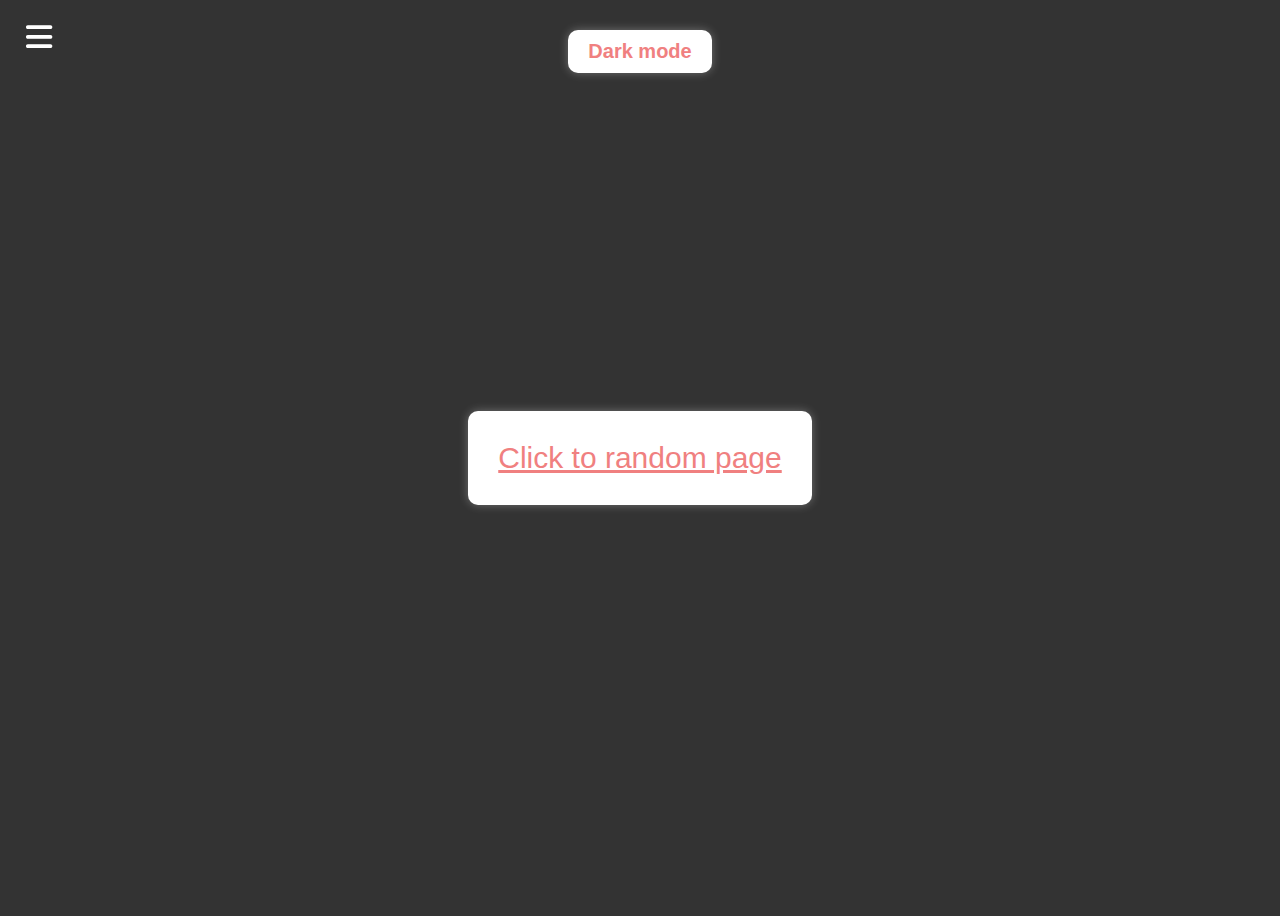
<file: index.html>
<!DOCTYPE html>
<html lang="en" class="dark">
  <head>
    <meta charset="UTF-8" />
    <meta http-equiv="X-UA-Compatible" content="IE=edge" />
    <meta name="viewport" content="width=device-width, initial-scale=1.0" />
    <title>Wellcome to my world</title>
    <link
      rel="stylesheet"
      href="https://cdnjs.cloudflare.com/ajax/libs/font-awesome/6.0.0/css/all.min.css"
      integrity="sha512-9usAa10IRO0HhonpyAIVpjrylPvoDwiPUiKdWk5t3PyolY1cOd4DSE0Ga+ri4AuTroPR5aQvXU9xC6qOPnzFeg=="
      crossorigin="anonymous"
      referrerpolicy="no-referrer"
    />
    <link rel="stylesheet" href="style.css" />
  </head>
  <body>
    <button class="btn open_btn"><i class="fa-solid fa-bars"></i></button>

    <div class="nav nav-black">
      <div class="nav nav-red">
        <div class="nav nav-white">
          <button class="btn close_btn">
            <i class="fa-solid fa-times"></i>
          </button>

          <ul class="list">
            <li>
              Little Fun Game
              <ul>
                <li><a target="_blank" href="hover-box\index.html">hover box</a></li>
                <li><a target="_blank" href="split-photo\index.html">split photo</a></li>
                <li><a target="_blank" href="water-record\index.html">water record</a></li>
              </ul>
            </li>
            <li>
              API
              <ul>
                <li><a target="_blank" href="movie-info\index.html">movie</a></li>
              </ul>
            </li>
            <li>
              Tool
              <ul>
                <li><a target="_blank" href="todo-list\index.html">todo list</a></li>
              </ul>
            </li>
          </ul>
        </div>
      </div>
    </div>

    <button class="mode-trigger" id="mode-trigger">
      Dark mode
    </button>

    <a href="" target="_blank" class="btn randomBtn" id="randomBtn">
      Click to random page
    </a>

    <script src="index.js"></script>
  </body>
</html>
</file>
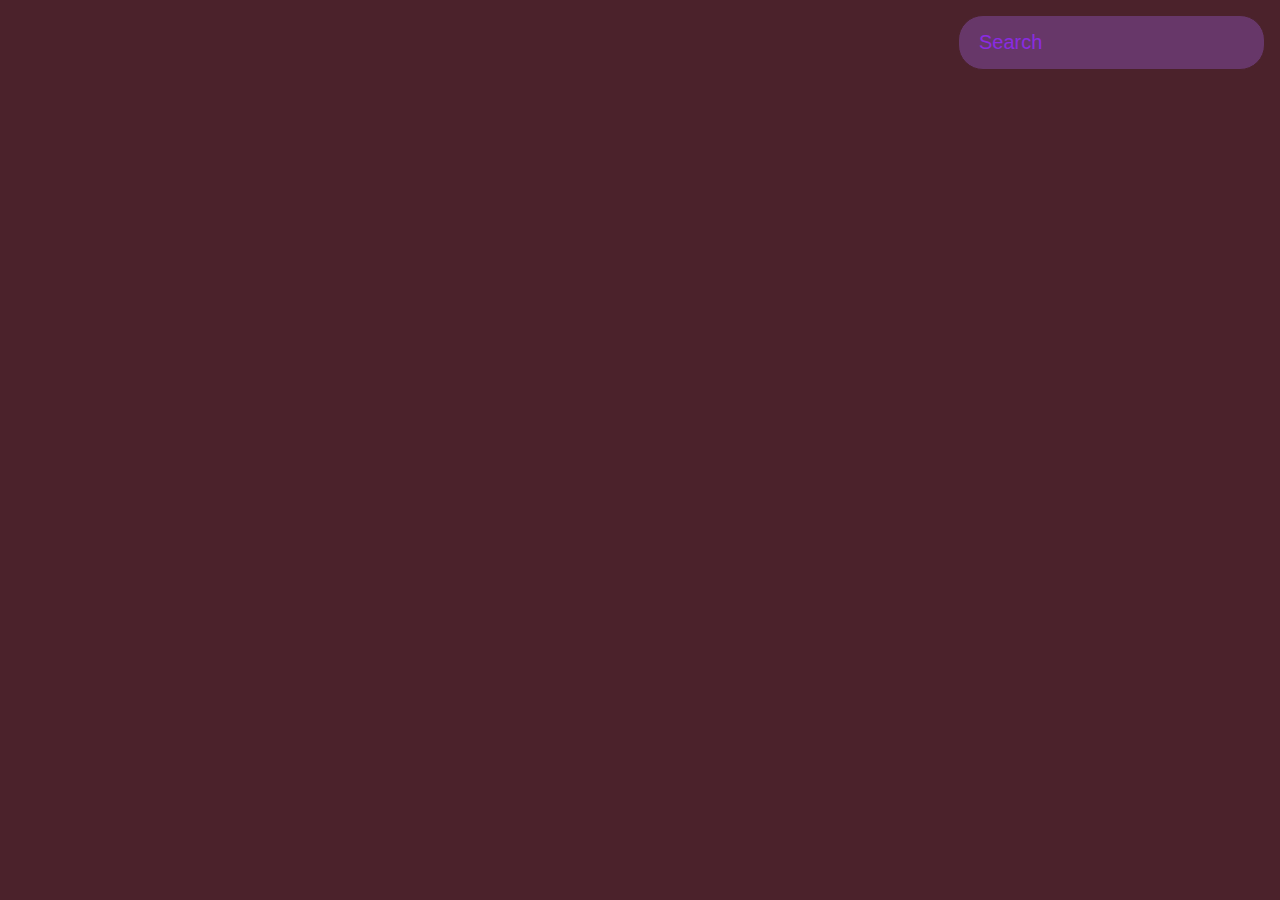
<file: movie-info/index.html>
<!DOCTYPE html>
<html lang="en">
  <head>
    <meta charset="UTF-8" />
    <meta http-equiv="X-UA-Compatible" content="IE=edge" />
    <meta name="viewport" content="width=device-width, initial-scale=1.0" />
    <title>Movie information</title>
    <link rel="stylesheet" href="style.css" />
  </head>
  <body>
    <header>
      <form id="form"><input type="text" class="search active" placeholder="Search" /></form>
    </header>
    <main id="main">
    </main>

    <script src="index.js"></script>
  </body>
</html>
</file>
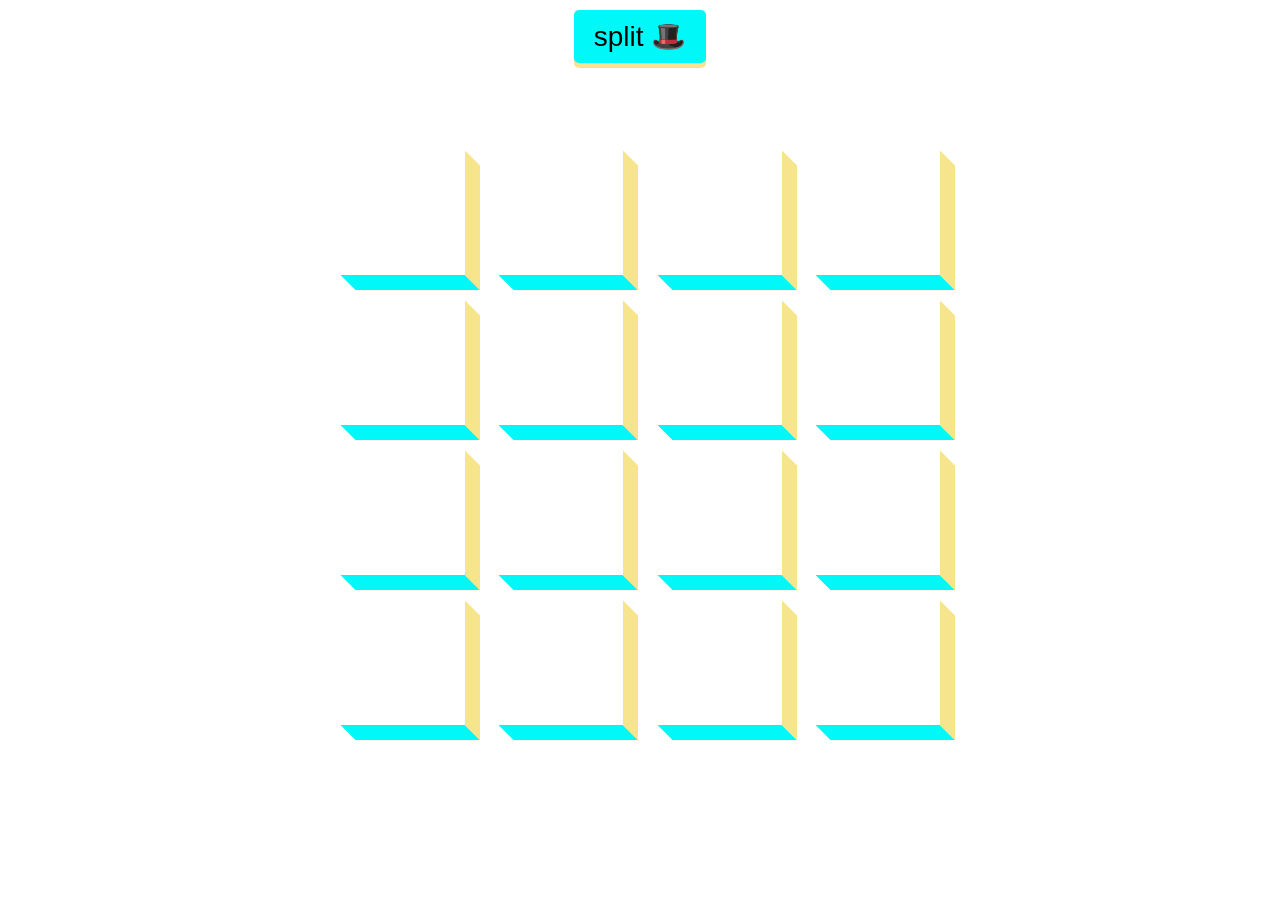
<file: split-photo/index.html>
<!DOCTYPE html>
<html lang="en">
<head>
  <meta charset="UTF-8">
  <meta http-equiv="X-UA-Compatible" content="IE=edge">
  <meta name="viewport" content="width=device-width, initial-scale=1.0">
  <title>split-photo</title>
  <link rel="stylesheet" href="style.css">

</head>
<body>
  <button class="magic" id="magic">split 🎩</button>
  <div class="boxes big"></div>

  <script src="index.js"></script>
</body>
</html>
</file>
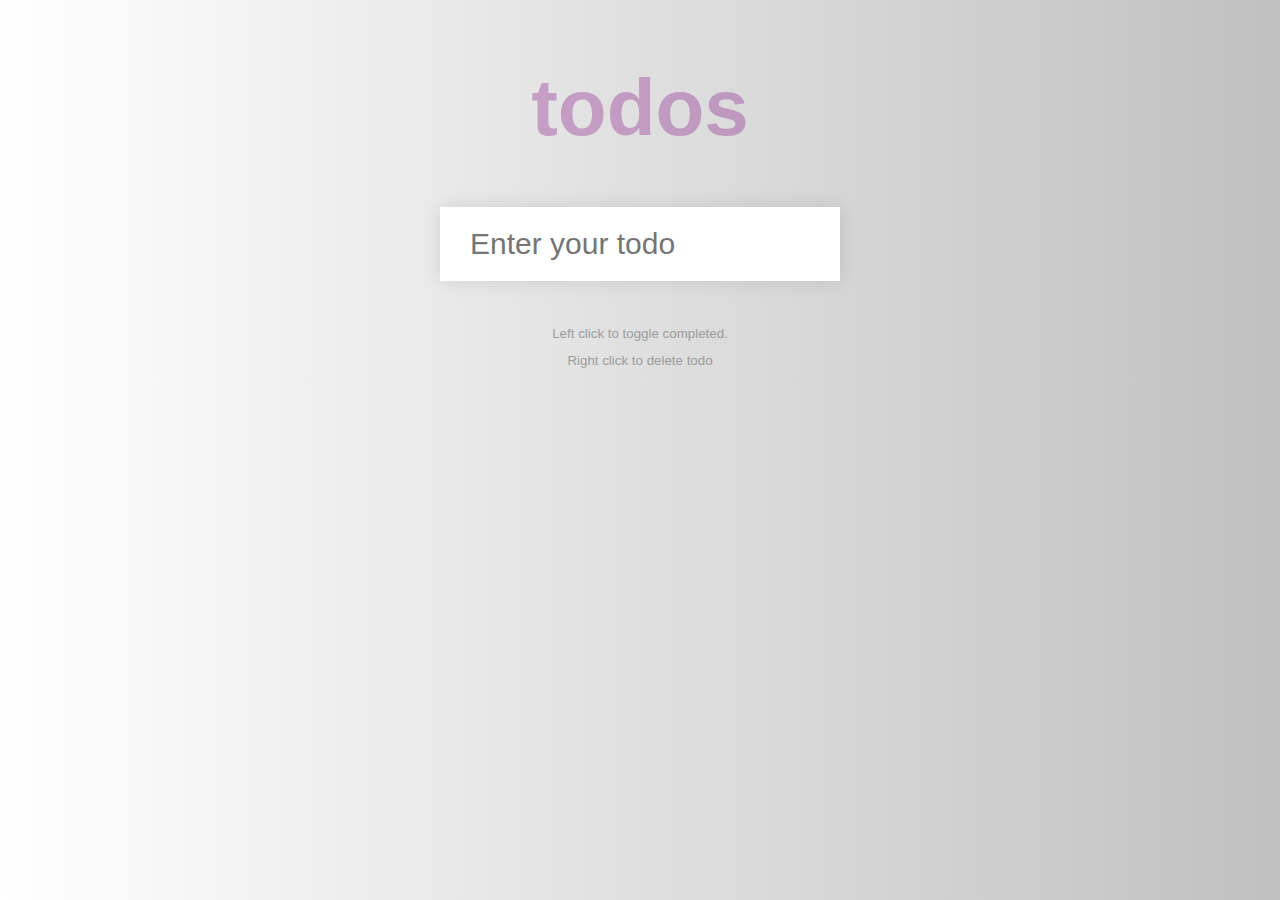
<file: todo-list/index.html>
<!DOCTYPE html>
<html lang="en">

<head>
  <meta charset="UTF-8">
  <meta http-equiv="X-UA-Compatible" content="IE=edge">
  <meta name="viewport" content="width=device-width, initial-scale=1.0">
  <title>Todo List</title>
  <link rel="stylesheet" href="style.css">
</head>

<body>
  <h1>todos</h1>
  <div class="container">
    <input type="text" placeholder="Enter your todo" class="input" id="input">
  </div>
  <small>Left click to toggle completed.
    Right click to delete todo</small>

  <script src="index.js"></script>
</body>

</html>
</file>
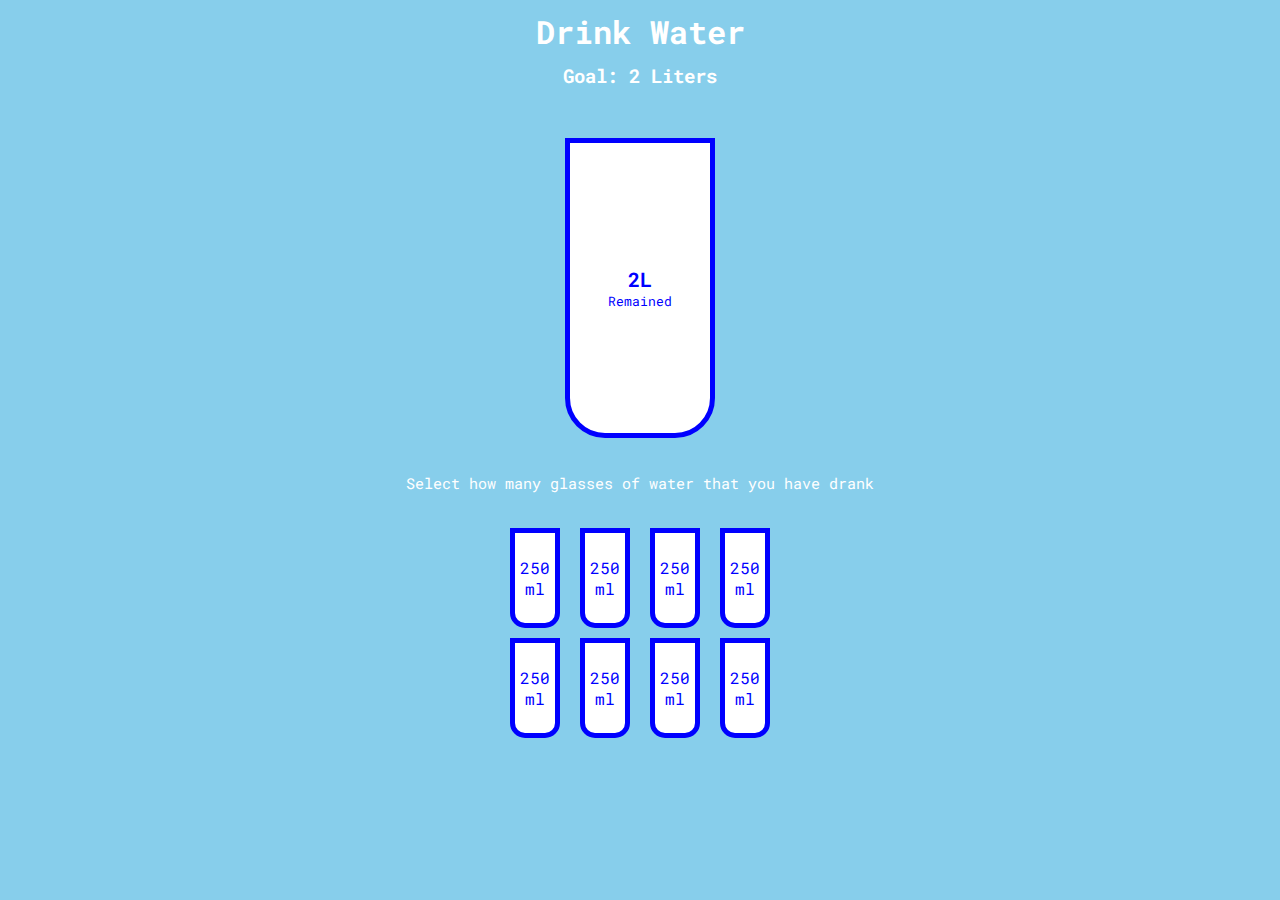
<file: water-record/index.html>
<!DOCTYPE html>
<html lang="en">
  <head>
    <meta charset="UTF-8" />
    <meta http-equiv="X-UA-Compatible" content="IE=edge" />
    <meta name="viewport" content="width=device-width, initial-scale=1.0" />
    <title>water record</title>
    <link rel="stylesheet" href="style.css" />
  </head>
  <body>
    <h1>Drink Water</h1>
    <h3>Goal: 2 Liters</h3>
    <div class="cup">
      <div class="remained">
        <div class="liter"></div>
        <small>Remained</small>
      </div>
      <div class="percentage"></div>
    </div>
    <h6>Select how many glasses of water that you have drank</h6>
    <div class="cups">
      <div class="cup cup-small">250 <br />ml</div>
      <div class="cup cup-small">250 <br />ml</div>
      <div class="cup cup-small">250 <br />ml</div>
      <div class="cup cup-small">250 <br />ml</div>
      <div class="cup cup-small">250 <br />ml</div>
      <div class="cup cup-small">250 <br />ml</div>
      <div class="cup cup-small">250 <br />ml</div>
      <div class="cup cup-small">250 <br />ml</div>
    </div>

    <script src="index.js"></script>
  </body>
</html>
</file>
<file: style.css>
* {
  box-sizing: border-box;
}

:root {
  --first-color: #fff;
  --second-color: lightcoral;
  --third-color: #333;
}

html.dark {
  --first-color: #333;
  --second-color: lightcoral;
  --third-color: #fff;
}

body {
  font-family: sans-serif;
  height: 100vh;
  overflow: hidden;
  display: flex;
  flex-direction: column;
  justify-content: center;
  align-items: center;
  background-color: var(--first-color);
  transition: all 0.3s ease;
}

.logo {
  width: 200px;
}

.btn {
  background-color: transparent;
  border: 0;
  font-size: 30px;
  cursor: pointer;
  color: var(--third-color);
}

.open_btn {
  position: fixed;
  top: 20px;
  left: 20px;
}

.nav {
  position: absolute;
  top: 0;
  left: 0;
  transition: all 0.4s ease-in-out;
  transform: translateX(-100%);
}

.nav.visible {
  transform: translateX(0);
}

.nav-black {
  width: 60%;
  height: 100vh;
  max-width: 400px;
  min-width: 200px;
  background-color: var(--third-color);
  transition-delay: 0.4s;
}

.nav-black.visible {
  transition-delay: 0s;
}

.nav-red {
  width: 95%;
  height: 100%;
  background-color: var(--second-color);
  transition-delay: 0.2s;
}

.nav-red.visible {
  transition-delay: 0.2s;
}

.nav-white {
  width: 95%;
  height: 100%;
  background-color: var(--first-color);
  position: relative;
  padding: 30px;
  transition-delay: 0s;
}

.nav-white.visible {
  transition-delay: 0.4s;
}

.close_btn {
  position: absolute;
  right: 10px;
  top: 10px;
}

.list {
  list-style: none;
  padding: 0;
  color: var(--third-color);
}

.list li {
  margin: 20px 0;
}

.list ul li {
  margin: 20px 20px;
}

.list li a {
  text-decoration: none;
  color: var(--third-color);
}

.list ul {
  list-style: none;
  padding-left: 10px;
  margin: 0;
}

.randomBtn {
  color: var(--second-color);
  background-color: var(--third-color);
  box-shadow: 0 0 10px rgba(0, 0, 0, 0.3);
  border-radius: 10px;
  padding: 30px;
  transition: 0.3s ease all;
}

html.dark .randomBtn {
  box-shadow: 0 0 10px rgba(255, 255, 255, 0.3);
}

.mode-trigger{
  position: absolute;
  top: 30px;
  padding: 10px 20px;
  font-size: 20px;
  color: var(--second-color);
  background-color: var(--third-color);
  border: 0;
  border-radius: 10px;
  box-shadow: 0 0 10px rgba(0, 0, 0, 0.3);
  cursor: pointer;
  font-weight: bold;
}

html.dark .mode-trigger {
  box-shadow: 0 0 10px rgba(255, 255, 255, 0.3);
}

.mode-trigger:active{
  transform: scale(0.98);
}
</file>
<file: movie-info/style.css>
:root {
  --primary-color: #673769;
  --secondary-color: #4b222b;
}

* {
  box-sizing: border-box;
}

body {
  padding: 0;
  margin: 0;
  background-color: var(--secondary-color);
}

form {
  background-color: var(--secondary-color);
  display: flex;
  justify-content: flex-end;
  align-items: center;
  padding: 15px;
  transition: all 0.3s ease-in-out;
  position: fixed;
  top: 0;
  left: 0;
  right: 0;
  z-index: 1;
}

form.active{
  background-color: var(--primary-color);
}

.search {
  border: 1px solid var(--secondary-color);
  background-color: var(--primary-color);
  border-radius: 25px;
  padding: 15px 20px;
  font-size: 20px;
  color: #fff;
}

.search::placeholder {
  color: blueviolet;
}

.search:focus {
  outline: none;
  background-color: var(--secondary-color);
}

#main {
  margin-top: 85px;
  background-color: var(--secondary-color);
  display: flex;
  flex-wrap: wrap;
  justify-content: center;
  padding: 20px;
}

.movie {
  background-color: var(--primary-color);
  width: 300px;
  margin: 0 25px 35px;
  position: relative;
  overflow: hidden;
  border-radius: 10px;
  box-shadow: 0 3px 6px rgba(0, 0, 0, 0.2), 0 3px 6px rgba(0, 0, 0, 0.2);
}

.movie img {
  width: 100%;
}

.movie-info {
  color: #fff;
  padding: 10px 15px;
  display: flex;
  justify-content: space-between;
  align-items: center;
}

.movie-title {
  font-size: 25px;
  font-size: bold;
}

.movie .rating{
  background-color: var(--secondary-color);
  font-size: 20px;
  padding: 5px 10px;
  font-weight: bold;
  border-radius: 5px;
}

.movie .rating.green{
  color: green;
}

.movie .rating.orange{
  color: orange;
}

.movie .rating.red{
  color: red;
}

.overview{
  background-color: #fff;
  padding: 30px 20px;
  transition: ease 0.3s all;
  position: absolute;
  bottom: 0;
  transform: translateY(100%);
  max-height: 100%;
  width: 100%;
}

.movie:hover .overview{
  transform: translateY(0);
}

.overview h3{
  font-size: 25px;
  margin: 0 0 20px;
}

.overview p {
  font-size: 20px;
}
</file>
<file: split-photo/style.css>
*{
  box-sizing: border-box;
}

body{
  height: 100vh;
  display: flex;
  flex-direction: column;
  justify-content: center;
  align-items: center;
  margin: 0;
  position: relative;
  /* overflow: hidden; */
}

.magic{
  background-color: #00f8f8;
  color: #000;
  border: none;
  padding: 10px 20px;
  font-size: 28px;
  box-shadow: 0 5px 0 #FAE28F;
  border-radius: 5px;
  cursor: pointer;
  position: fixed;
  top: 10px;
  z-index: 10;
}

.magic:active {
  transform: translateY(3px);
  box-shadow: none;
}

.boxes{
  width: 500px;
  height: 500px;
  display: flex;
  flex-wrap: wrap;
  justify-content: space-between;
  transition: 0.3s ease;
}

.boxes.big{
  width: 600px;
  height: 600px;
}

.box{
  background-image: url(https://i.pinimg.com/originals/fa/e1/bc/fae1bce61f7b0403666fd894298488ee.gif);
  background-repeat: no-repeat;
  background-size: 500px 500px;
  width: 125px;
  height: 125px;
  position: relative;
  transition: 0.3s ease;
}

.boxes.big .box {
  transform: rotate(360deg);
}

.box::after{
  content: '';
  position: absolute;
  height: 100%;
  width: 15px;
  top: 8px;
  right: -15px;
  background-color: #F6E58D;
  transform: skewY(45deg);
}

.box::before{
  content: '';
  position: absolute;
  height: 15px;
  width: 100%;
  bottom: -15px;
  left: 8px;
  background-color: #00f8f8;
  transform: skewX(45deg);
}
</file>
<file: todo-list/style.css>
* {
  box-sizing: border-box;
}

body {
  display: flex;
  flex-direction: column;
  justify-content: center;
  align-items: center;
  font-family: sans-serif;
  background-image: linear-gradient(to right, #fff 0%, silver 100%);
}

h1 {
  font-size: 80px;
  color: purple;
  opacity: 0.3;
}

.container {
  border-radius: 5px;
  box-shadow: 0 0 20px rgba(0, 0, 0, 0.1);
  background-color: #fff;
  width: 400px;
}

.input {
  width: 100%;
  border: none;
  font-size: 30px;
  padding: 20px 30px;
} 

.input:focus{
  outline: purple 1px solid;
}

.todo {
  font-size: 25px;
  padding: 20px 30px;
  cursor: pointer;
  border-top: 1px solid gray;
}

.todo.done{
  text-decoration: line-through;
}

small{
  color: gray;
  opacity: 0.7;
  max-width: 200px;
  text-align: center;
  line-height: 2;
  margin-top: 40px;
}
</file>
<file: water-record/style.css>
@import url('https://fonts.googleapis.com/css?family=Roboto+Mono&display=swap');

:root{
  --border-color: blue;
  --filled-color: rgb(0, 238, 255);
}

*{
  box-sizing: border-box;
}

body{
  font-family: 'Roboto Mono', monospace;;
  background-color: skyblue;
  display: flex;
  flex-direction: column;
  align-items: center;
  margin: 0;
  padding: 0;
}

h1{
  color: #fff;
  margin: 10px 0 0;
}

h3{
  color: #fff;
  margin: 10px 0 50px;
}

h6{
  color: #fff;
  font-size: 15px;
  font-weight: normal;
}

.cup{
  background-color: #fff;
  color: var(--border-color);
  border: 5px solid var(--border-color);
  border-radius: 0 0 40px 40px;
  width: 150px;
  height: 300px;
  display: flex;
  flex-direction: column;
  text-align: center;
  overflow: hidden;
  transition: all 0.3s ease;
}

.cup.cup-small{
  width: 50px;
  height: 100px;
  border-radius: 0 0 15px 15px;
  justify-content: center;
  margin: 0 10px 10px;
  cursor: pointer;
  align-items: center;
}

.cup.cup-small.filled{
  color: #fff;
  background-color: var(--filled-color);
}

.cups {
  display: flex;
  flex-wrap: wrap;
  justify-content: center;
  align-items: center;
  width: 300px;
}

.remained{
  display: flex;
  flex-direction: column;
  justify-content: center;
  flex: 1;
}

.liter{
  color: var(--border-color);
  font-size: 20px;
  font-weight: bold;
}

.percentage{
  font-weight: bold;
  font-size: 25px;
  background-color: var(--filled-color);
  display: flex;
  justify-content: center;
  align-items: center;
  height: 0;
  transition: 0.3s ease all;
}
</file>
